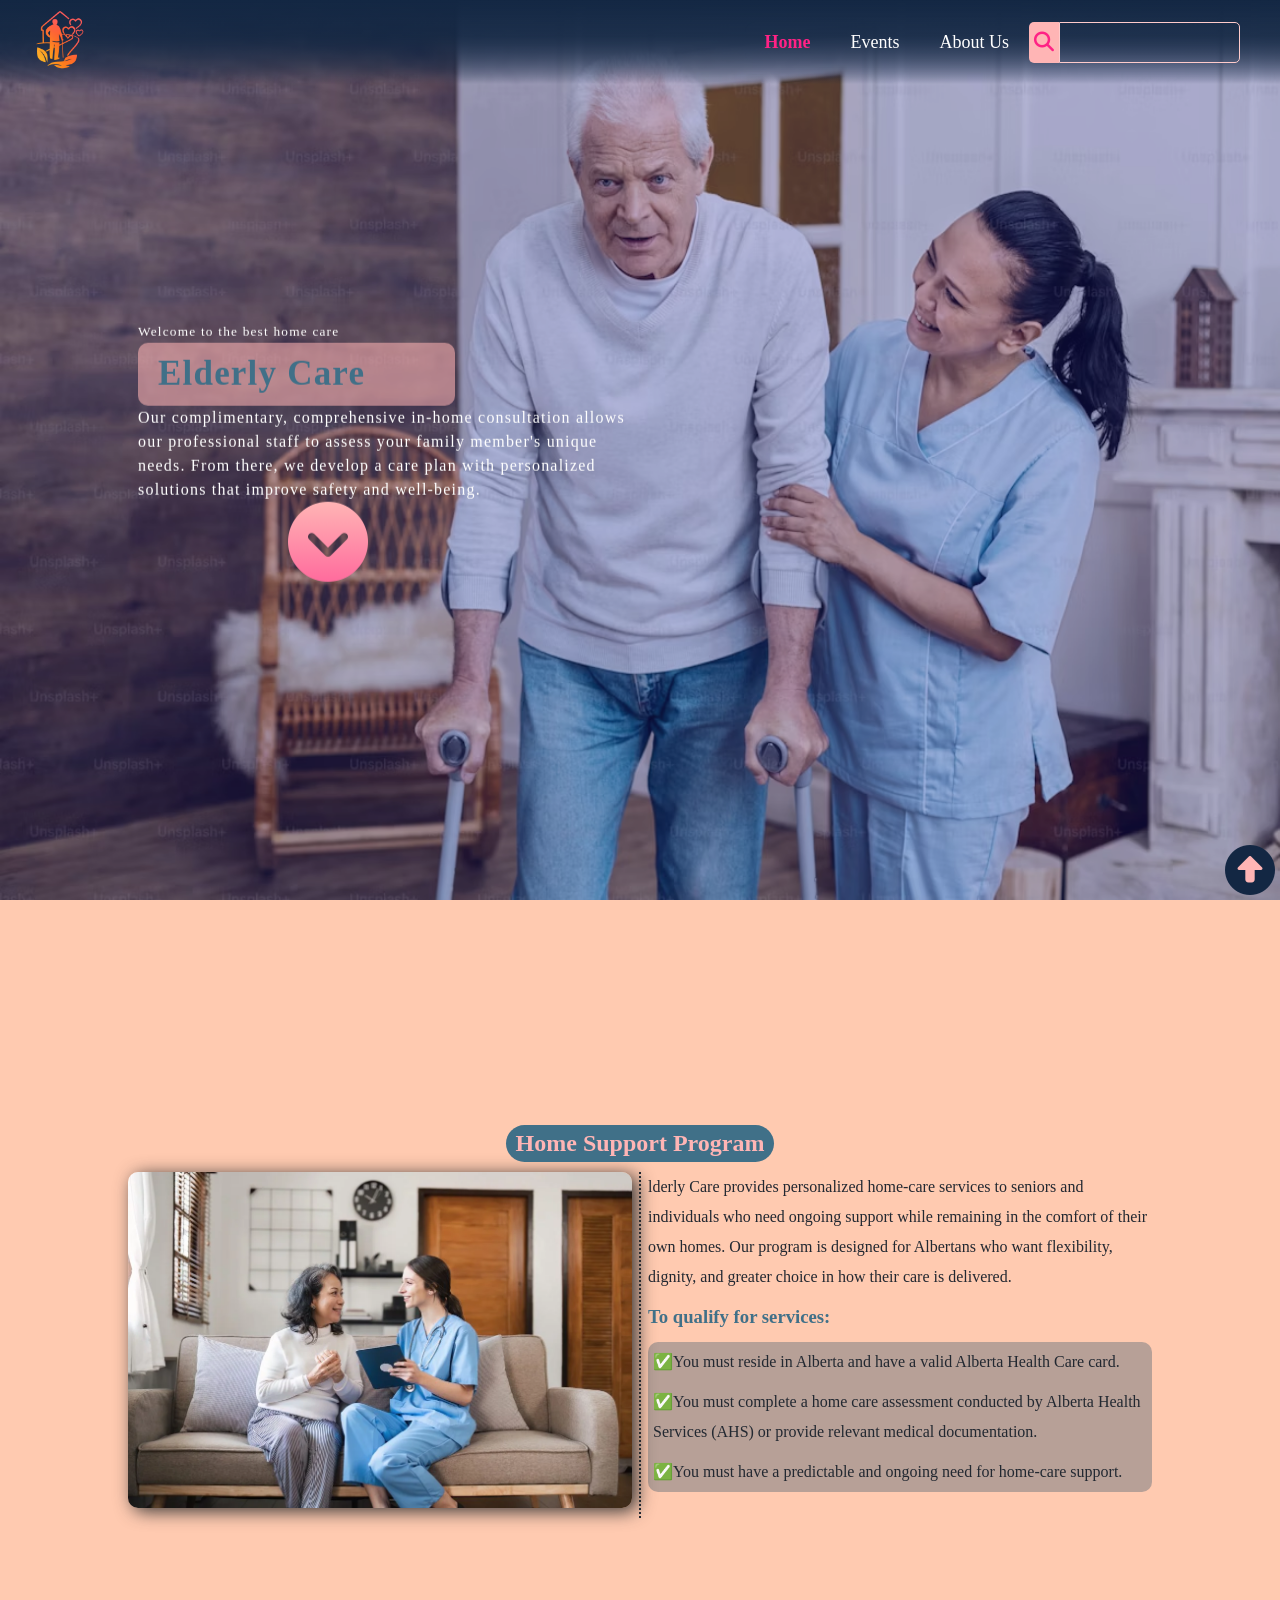
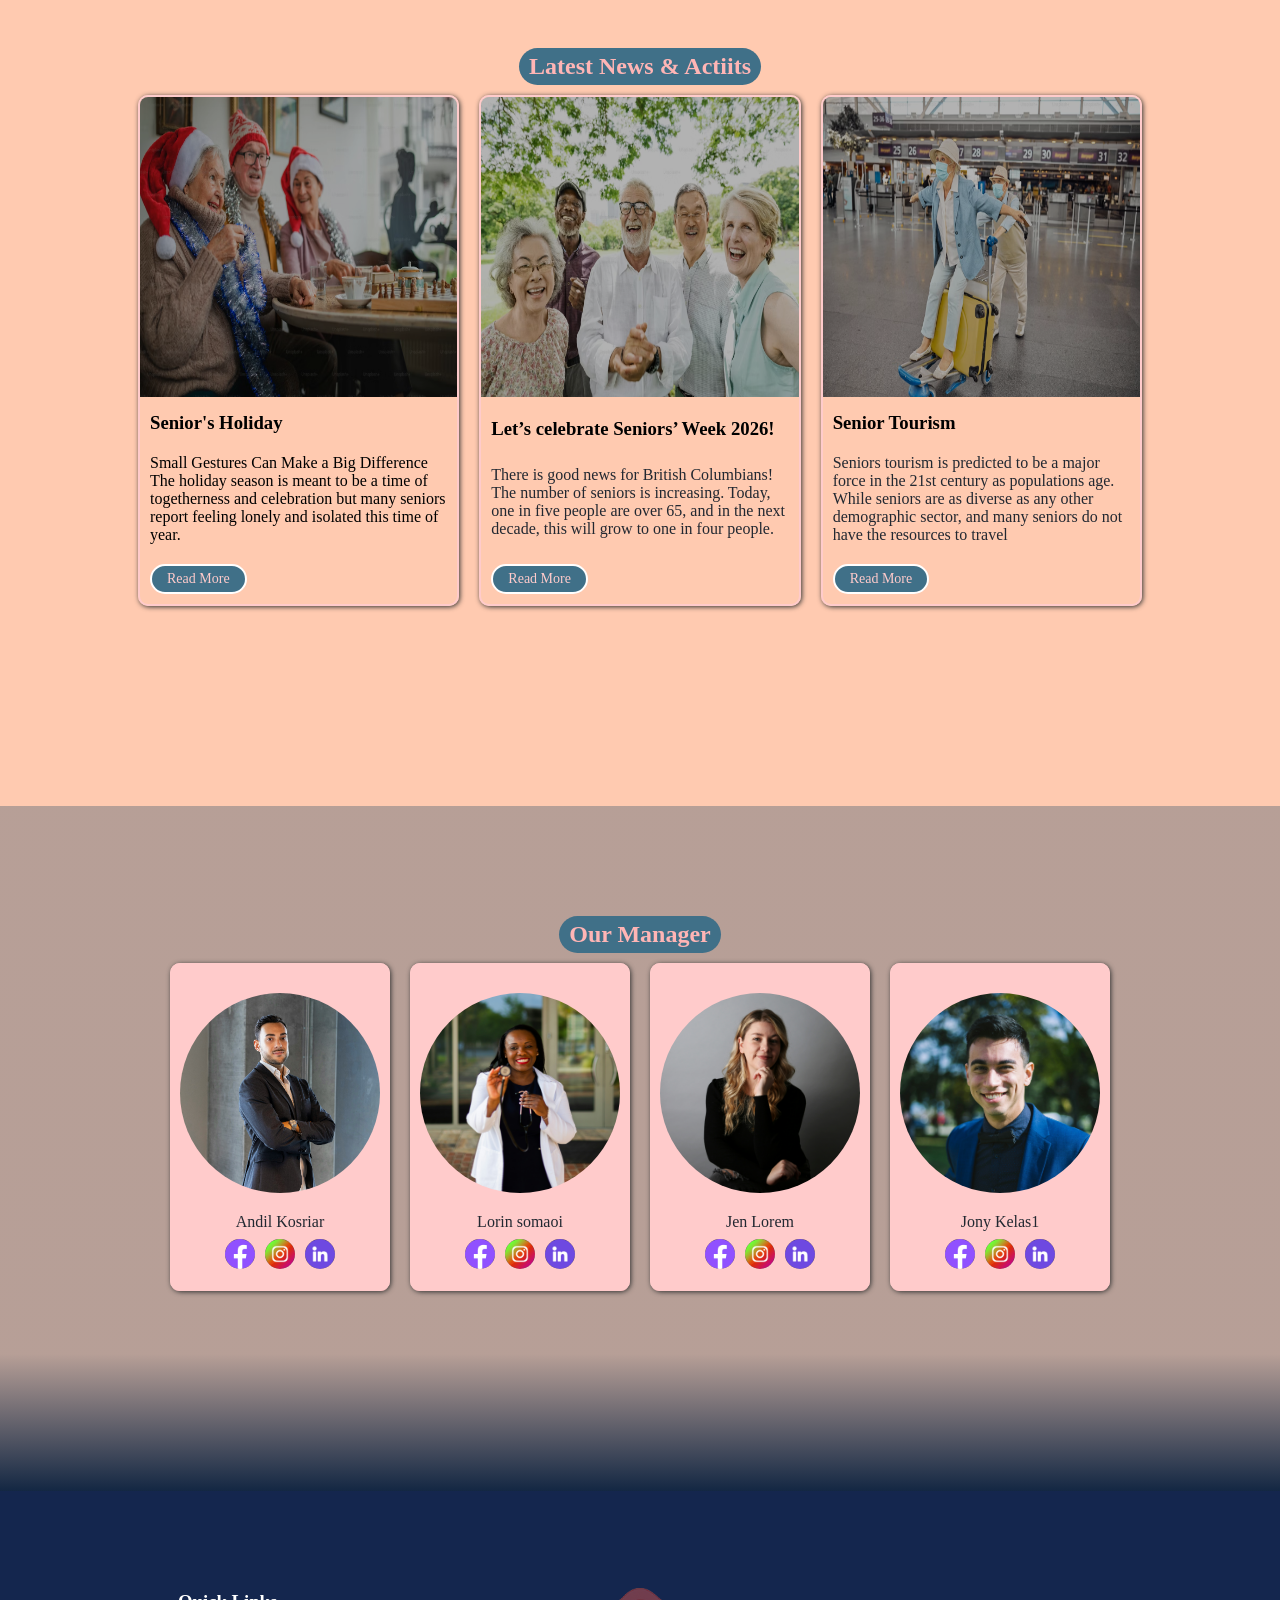
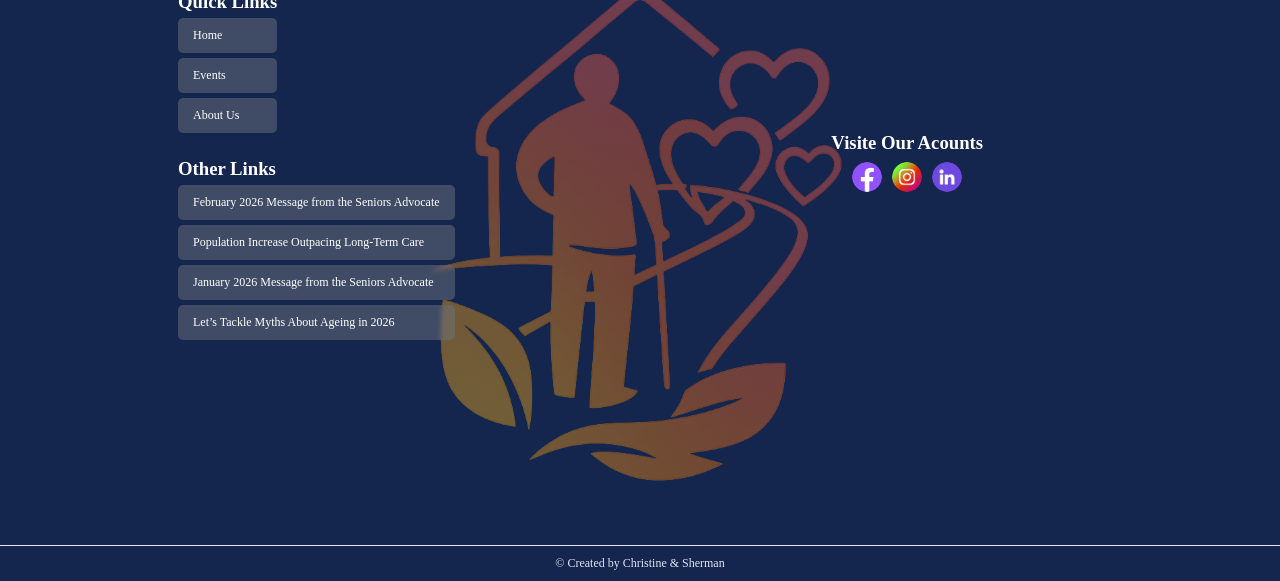
<file: index.html>
<!DOCTYPE html>
<html lang="en">
<head>
    <meta charset="UTF-8">
    <meta name="viewport" content="width=device-width, initial-scale=1.0">
    <link rel="stylesheet"href="https://cdnjs.cloudflare.com/ajax/libs/font-awesome/6.4.2/css/all.min.css"/>
    <link rel="stylesheet" href="./CSS/main.css">
    <link rel="stylesheet" href="./CSS/index.css">
    <title>Elderly Care</title>
</head>
<body id="top_body">
    <header>
       
        <div class="nav_box">
            <div class="logo"><img src="./assets/images/logo.png" alt="logo"></div>
            <label id="bar"><input type="checkbox"><i class="fa-solid fa-bars"></i><i class="fa-solid fa-xmark"></i></label>
            <nav>
                <a href="./index.html" class="acitev">Home</a>
                <a href="./events.html">Events</a>
                <a href="./about_us.html">About Us</a>
                <span><button><i class="fa-solid fa-magnifying-glass"></i></button><input type="search" name="search" id="search"></span>
            </nav>
        </div>
        <div class="container">
            <div>
                <small>Welcome to the best home care</small>
                <h1>Elderly Care</h1>
                <p>Our complimentary, comprehensive in-home consultation allows our professional staff to assess your family member's unique needs. From there, we develop a care plan with personalized solutions that improve safety and well-being.
                </p>
                <a href="#why_us"><i class="fa-solid fa-circle-chevron-down"></i></a>
            </div>
        </div>

    </header>
    <main>
        <div class="container">
            <section id="why_us">
                <h2>Home Support Program</h2>
                <div class="column_box">
                    <img src="./assets/images/index/why_us.png" alt="Elderly Care">
                    <p>lderly Care provides personalized home-care services to seniors and individuals who need ongoing support while remaining in the comfort of their own homes. Our program is designed for Albertans who want flexibility, dignity, and greater choice in how their care is delivered.</p>
                    <h3>To qualify for services:</h3>
                    <ul>
                        <li>You must reside in Alberta and have a valid Alberta Health Care card.</li>
                        <li>You must complete a home care assessment conducted by Alberta Health Services (AHS) or provide relevant medical documentation.</li>
                        <li>You must have a predictable and ongoing need for home-care support.</li>
                    </ul>
                </div>
            </section>
            <section id="latest">
                <h2>Latest News & Actiits</h2>
                <div class="card_box">
                    <div class="card card_shadow">
                        <div class="img_box">
                            <img src="./assets/images/index/senior_celebrate.png" alt="senior_celebrate">
                        </div>
                            <h3>Senior's Holiday</h3>
                            <p class="p">Small Gestures Can Make a Big Difference The holiday season is meant to be a time of togetherness and celebration but many seniors report feeling lonely and isolated this time of year.</p>
                            <a href="https://www.seniorsadvocatebc.ca/current-issues/reach-out-to-a-senior-this-holiday-season/" class="more" target="_blank">Read More</a>
                    </div>
                    <div class="card card_shadow">
<div class="img_box">
                            <img src="./assets/images/index/senior_week.png" alt="senior_week">
                        </div>
                            <h3>Let’s celebrate Seniors’ Week 2026!</h3>
                            <p class="p_">There is good news for British Columbians! The number of seniors is increasing. Today, one in five people are over 65, and in the next decade, this will grow to one in four people.</p>
                            <a href="https://www.seniorsadvocatebc.ca/app/uploads/sites/4/2025/06/STMT-Seniors-Week-2025-June-1-Final.pdf" class="more" target="_blank">Read More</a>
                    </div>
                    <div class="card card_shadow">
                    <div class="img_box">
                            <img src="./assets/images/index/senior_turism.png" alt="senior_turism">
                        </div>
                            <h3>Senior Tourism</h3>
                            <p class="p_">Seniors tourism is predicted to be a major force in the 21st century as populations age. While seniors are as diverse as any other demographic sector, and many seniors do not have the resources to travel</p>
                            <a href="https://www.acsedu.co.uk/info/hospitality-and-tourism/tourism/senior-tourism.aspx" class="more" target="_blank">Read More</a>
                    </div>
                </div>
            </section>
            </div>
            
            <section id="manager">
                <div class="container"></div>
                <h2>Our Manager</h2>
                <div class="card_box">
                    <div class="manager_card card_shadow">
                        <figure>
                            <img src="./assets/images/index/manager1.jpg" alt="senior_celebrate">
                            <figcaption class="p_">Andil Kosriar</figcaption>
                        </figure>
                        <div class="detail">
                            <ul>
                                <li>Oversees daily operations of the care home.</li>
                                <li>Ensures residents receive safe and respectful care.</li>
                                <li>Supports staff and improves care services.</li>
                            </ul>
                        </div>
                        <div class="social_acount">
                            <a href="#"><img class="icon_acount" src="./assets/images/facebook.png" alt="facebook"></a><a href="#"><img class="icon_acount" src="./assets/images/insta.png" alt="instegram"></a><a href="#"><img class="icon_acount" src="./assets/images/linked.png" alt="linkedin"></a>
                        </div>
                    </div>
                    <div class="manager_card card_shadow">
                        <figure>
                            <img src="./assets/images/index/manager2.jpg" alt="senior_week">
                            <figcaption class="p_">Lorin somaoi</figcaption>
                        </figure>
                        <div class="detail">
                            <ul>
                                <li>Organizes social activities for seniors.</li>
                                <li>Helps create a friendly and supportive environment.</li>
                                <li>Communicates with families about residents’ needs.</li>
                            </ul>
                        </div>
                        <div class="social_acount">
                            <a href="#"><img class="icon_acount" src="./assets/images/facebook.png" alt="facebook"></a>
                            <a href="#"><img class="icon_acount" src="./assets/images/insta.png" alt="instegram"></a>
                            <a href="#"><img class="icon_acount" src="./assets/images/linked.png" alt="linkedin"></a>
                        </div>
                    </div>
                    <div class="manager_card card_shadow">
                        <figure>
                            <img src="./assets/images/index/manager3.jpg" alt="senior_turism">
                            <figcaption class="p_">Jen Lorem</figcaption>
                        </figure>
                        <div class="detail">
                            <ul>
                                <li>Supervises caregiving staff and schedules.</li>
                                <li>Ensures high standards of care and safety.</li>
                                <li>Works to improve the quality of life for residents.</li>
                            </ul>
                        </div>
                        <div class="social_acount">
                            <a href="#"><img class="icon_acount" src="./assets/images/facebook.png" alt="facebook"></a>
                            <a href="#"><img class="icon_acount" src="./assets/images/insta.png" alt="instegram"></a>
                            <a href="#"><img class="icon_acount" src="./assets/images/linked.png" alt="linkedin"></a>
                        </div>
                    </div>
                    <div class="manager_card card_shadow">
                        <figure>
                            <img src="./assets/images/index/manager4.jpg" alt="senior_turism">
                            <figcaption class="p_">Jony Kelas1</figcaption>
                        </figure>
                        <div class="detail">
                            <ul>
                                <li>Manages healthcare programs for residents.</li>
                                <li>Coordinates with nurses and medical staff.</li>
                                <li>Focuses on residents’ comfort and wellbeing.</li>
                            </ul>
                        </div>
                        <div class="social_acount">
                            <a href="#"><img class="icon_acount" src="./assets/images/facebook.png" alt="facebook"></a>
                            <a href="#"><img class="icon_acount" src="./assets/images/insta.png" alt="instegram"></a>
                            <a href="#"><img class="icon_acount" src="./assets/images/linked.png" alt="linkedin"></a>
                        </div>
                    </div>
                </div>
        </div>
            </section>
        <a href="#top_body" class="goup"><i class="fa-solid fa-circle-up"></i></a>
    </main>
    <footer>
        <!-- <div class="logo"><img src="./assets/images/logo.png" alt="logo"></div> -->
        <section class="container">
            <div>
                <h3>Quick Links</h3>
                <ul>
                    <li><a href="./index.html">Home</a></li>
                    <li><a href="./events.html">Events</a></li>
                    <li><a href="./about_us.html">About Us</a></li>
                </ul>
            </div>
            <div>
                <h3>Visite Our Acounts</h3>
                <div class="social_acount">
                    <a href="#"><img class="icon_acount" src="./assets/images/facebook.png" alt="facebook"></a>
                    <a href="#"><img class="icon_acount" src="./assets/images/insta.png" alt="instegram"></a>
                    <a href="#"><img class="icon_acount" src="./assets/images/linked.png" alt="linkedin"></a>
                </div>
            </div>
            <div class="other_links">
                <h3>Other Links</h3>
                <ul>
                    <li><a href="https://www.seniorsadvocatebc.ca/current-issues/february-2026-message-from-the-seniors-advocate/" target="_blank">February 2026 Message from the Seniors Advocate</a></li>
                    <li><a href="https://www.seniorsadvocatebc.ca/current-issues/new-data-seniors-population-increase-outpacing-long-term-care/" target="_blank">Population Increase Outpacing Long-Term Care</a></li>
                    <li><a href="https://www.seniorsadvocatebc.ca/current-issues/january-2026-message-from-the-seniors-advocate/" target="_blank">January 2026 Message from the Seniors Advocate</a></li>
                    <li><a href="https://www.seniorsadvocatebc.ca/current-issues/january-2026-message-from-the-seniors-advocate/" target="_blank">Let’s Tackle Myths About Ageing in 2026</a></li>
                </ul>
            </div>
        </section>
        <div>
            <p>&copy; Created by Christine & Sherman</p>
        </div>
    </footer>
</body>
</html>
</file>
<file: CSS/main.css>
/* Main Colors */
:root{
--dark-background: #2A0038;     
--neutral-darker: #222831;       
--neutral-darkerrimary: #132743; 
--neutral-dark: #393e46;        
--secondary: #407088;         
--backdrop-merror: #6d737d7e;   
--layout-back:#2020a04c;
--action: #ff2285;             
--accent: #ffb5b5;              
--accent-transparent: #ffb5b592; 
--highlight: #ffcab0;          
--light-accent: #ffcbcb;        
}
/* some resets  */
*{
    box-sizing: border-box;
    padding: 0;
    margin: 0;
    scroll-behavior: smooth;
}
body::-webkit-scrollbar{
    width: 1vw;
    background-color:var(--neutral-darkerrimary);
    padding: 5px;
}
body scrollbar-thumb{
    
    background-color: var(--accent);
    border-radius: 10px;
    border-width: .3vw .3vw;
    border-color: var(--neutral-darkerrimary);
    border-style: solid;
}
body::-webkit-scrollbar-thumb{
    background-color: var(--accent);
    border-radius: 10px;
    border-width: .3vw .3vw;
    border-color: var(--neutral-darkerrimary);
    border-style: solid;
}
body{
    background-color: var(--accent);
    font-family: "Love Ya Like A Sister", cursive;
}
a{
    text-decoration: none;
}
/* mobile version */
/* Container with 95% width */
.container{
    width: 95%;
    margin: 0  auto;
    position: relative;
    z-index: 2;
}
/* Header section  */
header{
    height: 40vh;
    background-image: url("../assets/images/events/header_image3.png");
    background-size: 100vw 40vh;
    background-repeat: no-repeat;
    border-radius: 0 0 10vh ;
    position: relative;
    overflow: hidden;
    
}
header::before, #specia_event::before{
    content: "";
    position: absolute;
    width: 100%;
    height: 100%;
    top: 0;
    left: 0;
    background-color: var(--layout-back);
    z-index: 1;
}
.nav_box{
    position: relative;
    z-index: 4;
}
.logo img{
width: 50px;
}
#bar{
    position: fixed;
    top: 10px;
    right: 10px;
    color: white;
}
#bar input{
    display: none;
}
#bar i.fa-xmark{
    display: none;
}
nav{
    position: fixed;
    top: 30px;
    right: 0;
    display: flex;
    flex-direction: column;
    gap: 10px;
    color: #ffcab0;
    background-color: var(--backdrop-merror);
    backdrop-filter: blur(5px);
    padding: 5px;
    border-radius: 10px 0 0 10px;
    transform: translateX(100%);
    transition: .3s;
    z-index: 1000;
}
#bar:has(input:checked)+ nav{
transform: translateX(0%);
}
nav a{
    color: var(--accent);
    background-color: var(--backdrop-merror);
    padding: 10px;
}
nav a.acitev{
    color: var(--action);
    font-weight: 700;
}

nav span{
    display: inline-flex;
    align-items: stretch;

}
nav span button{
    border: none;
    color: var(--action);
    font-size: 20px;
    background-color: var(--accent);
    padding: 5px;
    border-radius: 5px 0 0 5px;
    cursor: pointer;
}
nav input{
    padding: 5px;
    background: transparent;
    border: 1px solid var(--light-accent);
    color: var(--light-accent);
    outline: none;
    border-radius: 0 5px 5px 0;
}
header .container > div{
    position: relative;
    top: 10px;
}
header .container h1{
    background-color: var(--accent-transparent);
    padding:5px 90px 5px 20px;
    width:max-content;
    border-radius: 10px;
    backdrop-filter: blur(3px);
    color: white;
}

.book_event{
    width: max-content;
    background-color: lightgreen;
    padding: 5px 20px;
    border-radius: 50px;
    color: black;
    transition: .3s;
    cursor: pointer;
    display: block;
    margin: 10px 0;
}
/* End Header */
/* Main section */
section{
    padding: 20px 0;
}
section > h2, section > h1{
    padding: 10px;
    background-color: var(--secondary);
    color: var(--accent);
    width: max-content;
    margin:10px auto;
    padding: 5px 10px;
    border-radius: 50px;
    position: relative;
    z-index: 4;
}

/* Read More button */
.more{
    text-decoration: none;
    color: var(--light-accent);
    display: inline-block;
    margin: 10px 0 ;
    padding: 5px 15px;
    border: 2px solid white;
    border-radius: 100px;
    font-size: 14px;
    font-weight:100 !important;
     background-color:var(--secondary);
    transition: .3s ;
}
.more:hover{
    background-color:var(--highlight);
    transform: scale(1.05) translate(-1px, -1px);
    box-shadow: 1px 1px 3px black;
    color: var(--secondary);
}

/* End Main section */
/* Footer */
img.icon_acount {
    width: 30px;
    height: 30px;
    filter: hue-rotate(45deg)  drop-shadow(0px 0px 0px #33333300);
    transition: .4s;
    border-radius: 50%;
}
img.icon_acount:hover{
    filter: hue-rotate(0deg) drop-shadow(2px 2px 3px #333);
    transform: translateY(-5px);
}
.social_acount {
    display: flex;
    gap: 10px;
    justify-content: center;
    align-items: center;
    height: 50px;
}
footer {
    background-color: var(--neutral-darkerrimary);
    position: relative;
}
footer::before{
    content: "";
    position: absolute;
    top: 0;
    left: 0;
    width: 100%;
    height: 100%;
    background-color: var(--layout-back);
    opacity: .4;
    background-image: url("../assets/images/logo.png");
    background-repeat: no-repeat;
    background-size: contain;
    background-position: center;
}
footer section {
    display: grid;
    gap: 20px;
    padding-left: 50px;
    padding-right: 50px;
    color: white;
}
footer > section > div > ul{
    list-style-type: none;
}

footer > section > div > ul li{
    font-size: 12px;
    margin: 5px 0;
    /* border:1px solid var(--action); */
    background-color: var(--backdrop-merror);
    backdrop-filter: blur(2px);
    border-radius: 5px;
    padding: 5px;
}

footer > section > div > ul li a{
    color: white;
    text-decoration: none;
    position: relative;
    z-index: 2;
    padding: 5px 10px;
    display: block;
}
footer > div{
    border-top: 1px solid;
    padding: 10px;
    color: white;
    font-size: 12px;
    text-align: center;
}


.goup {
    position: fixed;
    bottom: 10px;
    z-index: 100;
    right: 10px;
    font-size: 30px;
    border: none;
    color: var(--neutral-darkerrimary);
    /* fill inside the arrow */
    background-color: var(--accent);
    width: 20px;
    height: 20px;
    border-radius: 20px;
    display: flex;
    justify-content: center;
    align-items: center;
}

/* #End Footer */
/* End Mobile */

/* Tablet */
@media (min-width: 768px) { 
    /* Header Tablet */
header{
        height: 60vh;
        border-radius: 0 0 30vh 0;
        background-size: 100vw 60vh;
    }
    #bar{
    display: none;
}
.nav_box {
    position: fixed;
    top: 0px;
    padding: 0 40px 0 20px;
    z-index: 4000;
    display: flex;
    justify-content: space-between;
    align-items: center;
    width: 100%;
    background-image:linear-gradient(var(--neutral-darkerrimary), 80%, #b500b200);
}
.logo img{
width: 60px;
}
nav{
    position: static;
    flex-direction: row;
    gap: 0px;
    background-color: transparent;
    backdrop-filter: blur(0px);
    padding: 0px;
    transform: translateX(0%);
}
nav a{
    background-color: transparent;
    position: relative;
        margin: 0 10px;
    color: white;
    text-decoration: none;
    font-size: 18px;
    position: relative;

}
nav a:before{
    content: "";
    width: 0%; /* Start with 0 width */
    position: absolute;
    left: 50%; /* Start from the center */
    top: 5px;
    transform: translateX(-50%); /* take back to center the line */
    height: 2px;
    background: var(--light-accent);
    transition: .2s;/* Smooth transition */
}
nav a:hover:before{
    width: 100%;
}
header .container > div{
    top: 100px;
}
.book_event:hover{
    background-color: rgb(48, 206, 48);
    color: white;
}
/* End Header Tablet */

/* Main Tablet */
section{
    padding: 50px 0;
}
.own_event{
    padding-top: 50px;
}
/* End Main Tablet */
/* Footer Tablet */

footer section {
    grid-template-areas: "quickLink  main"
                            "other  main" ;
    justify-items: start;
    align-items: center;
}
footer > section > div:nth-child(1){
    grid-area: quickLink;
}
footer > section > div:nth-child(2){
    grid-area: main;
    justify-self: center;
}
footer > section > div:nth-child(3){
    grid-area: other;
}

footer > section > div > ul li{

position: relative;
overflow: hidden;
}
footer > section > div > ul li:before{
    content: "";
    position: absolute;
    width: 0%;
    height: 2500%;
    top: 50%;
    left: -50px;
    z-index: 1;
    translate:0 -50% ;
    transform: rotate(-45deg);
    background-color: var(--secondary);
    transition: .8s;
}
footer > section > div > ul li:hover::before{
    width: 200%;
}
/* End Footer Tablet */
.goup {
    font-size: 50px;
    /* fill inside the arrow */
    width: 40px;
    height: 40px;
    border-radius: 40px;
}
}

/* Laptop */
@media (min-width: 992px) { 
    /* Header Laptop */
      .container{
         width: 80%;
    }
 header{
        height: 100vh;
        border-radius: 0 0 50vh 0;
        background-size: 100vw 100vh;
    }

.logo img{
width: 80px;
}
header .container > div{
    top: 50vh;
    transform:translateY(-50%)
}
/* End Header Laptop   */

}
</file>
<file: CSS/index.css>
:root{
--neutral-darkerrimary: #132743;  
--secondary: #407088; 
--layout-back:#2020a04c;
--accent: #ffb5b5;   
--accent-transparent: #ffb5b592; 
--highlight: #ffcab0; 
--action: #ff2285;   
--light-accent: #ffcbcb; 
--dark-background: #2A0038; 
--neutral-dark: #393e46;    
--neutral-darker: #222831;
--backdrop-merror: #6d737d7e; 

}
*{
    padding: 0;
    margin: 0;
    box-sizing: border-box;
    scroll-behavior: smooth;
}

body{
    /* font-family: Arial, Helvetica, sans-serif; */
}

/* Start Header */
header{
    background-image: url("../assets/images/index/header_image2.png");
    border-radius: 0 !important;
    overflow: visible;
}
header .container div {
    position: relative;
    z-index: 2;
    top: 33vh;
    left: 0;
    width: 100%;
    color: white;
    transform: translateY(-50%);
    line-height: 1.5;
    letter-spacing: 1.2px;
    background: var(--backdrop-merror);
    backdrop-filter: blur(10px);
    padding: 10px;
    z-index: 222;
    border-radius: 10px;
}
header .container div h1{
    background-color: var(--accent-transparent);
    padding:5px 90px 5px 20px;
    width:max-content;
    border-radius: 10px;
    font-size:20px;
    backdrop-filter: blur(3px);
}
header .container div h1{
    color:var(--secondary)
}
header .container div p{
    /* backdrop-filter: blur(10px); */

}
a[href*="why_us"] i{
   display: none;
    
}
@keyframes slidedown{
   0%, 65%, 100%{
    transform: translateY(-10px);
    background-position: bottom;
   }
  
    50%,75%{
    transform: translateY(10px);
    background-position: top;
   }
  80%{
    transform: translateY(-5px);
  }
  90%{
    transform: translateY(5px);
  }
}
/************* End Header *************/
/************* Start Main *************/
main {
    background: var(--highlight);
    padding: 120px 0 0;
}
main .container {
    /* padding:0 10px; */
}
section {
    padding: 100px 10px 200px;
    position: relative;
}
#why_us{
    padding: 20px 0 !important;
    /* column-count: 2; */
}
.column_box{
    column-count: 1;
    column-rule: 2px dotted ;
    line-height: 30px;
    color: var(--neutral-darker);
}

element.style {
    border: 2px solid white;
    border-bottom: none;
    border-radius: 10px 10px 0 0;
    box-shadow: 0px 1px 7px #333;
}


.column_box img{
    border: 2px solid white;
    border-bottom: none;
    border-radius: 10px 10px 0 0;
    box-shadow: 0px 1px 7px #333;
    width: 100%;
    height: 100%;
}
.column_box p{
    border: 2px solid white;
    margin-top: -18px;
    border-top: none;
    padding: 17px 7px 0;
    background: aliceblue;
    box-shadow: inset 0px 0px 10px #333, 0px 0px 7px #333;
    border-radius: 0 0 10px 10px;
}
.column_box h3{
    padding: 10px 0;
    color: var(--secondary);
}
.column_box ul{
    list-style-position: inside;
    list-style-type: "✅";
    background-color: var(--backdrop-merror);
    border-radius: 10px;
}
.column_box ul li{
    padding: 5px;

}
#latest{
    z-index: 4;
    /* background-image:linear-gradient(var(--accent) 80%,var(--backdrop-merror)90% ) ; */
}

.card_box {
    display: flex;
    flex-wrap: wrap;
    gap: 20px;
    align-items: stretch;
    justify-content: space-around;
}
.card {
    width: 100%;
    border: 2px solid var(--light-accent);
    border-radius: 10px;
    overflow: hidden;
    display: flex;
    flex-direction: column;
    align-items: start;
    justify-content: space-between;
    gap: 0px;
}

.card_shadow{
    transition: .3s;
    box-shadow: 1px 1px 5px 0px #333;
}
.card_shadow:hover{
    transform: translateY(-5px);
    box-shadow: 2px 2px 30px 3px #333;
}
.card > *:not(.img_box){
    margin: 10px;
}
.img_box{
    overflow: hidden;
    padding: 0 !important;
}
.card img {
    width: 100%;
    height: 300px;
    filter: brightness(.7);
    transition: 1.5s;
}

.more{
    /* text-decoration: none;
    color: var(--light-accent);
    display: inline-block;
    margin: 10px 0 ;
    padding: 5px 15px;
    border: 2px solid white;
    border-radius: 100px;
    font-size: 14px;
    font-weight:100 !important;
     background-color:var(--secondary);
    transition: .3s ; */
}

.more:hover{
    /* background-color:var(--highlight);
    transform: scale(1.05) translate(-1px, -1px);
    box-shadow: 1px 1px 3px black;
    color: var(--secondary); */
}
.card:hover img{
    filter:brightness(1);
    transform: scale(1.2);
}
.card > div {
    font-size: 18px;
    word-spacing: 4px;
    padding: 10px;
    width: 100%;
}
.p_{
    color: var(--neutral-darker);
}
.card > div > h3 {
    color: var(--neutral-dark);
    margin-bottom: 15px;
}
/* Manager section */
#manager{
    
    background-image: url("../assets/images/index/office_managers.jpg");
    background-repeat: no-repeat;
    background-size: cover;
    background-attachment: fixed;
    position: relative;
}
#manager::before{
content: "";
position: absolute;
width: 100%;
height: 100%;
background-image:linear-gradient(var(--backdrop-merror) 80%, var(--neutral-darkerrimary)) ;
top: 0;
left: 0;
z-index: 1;
}
#manager .card_box{
     display: grid;
    
    position: relative;
    z-index: 2;
    justify-content: center !important;
    
}
.manager_card {
    display: grid;
    grid-template-columns: 1fr 1fr;
    border-radius: 10px;
    overflow: hidden;
    padding: 10px;
    background-color: var(--light-accent);
    position: relative;
}

.manager_card figure {
    grid-row: span 1;
    text-align: center;
    position: relative;
    z-index: 2;
}

.manager_card figure img {
    width: 130px;
    height: 130px;
    margin: 20px auto;
    display: block;
    border-radius: 50%;
    transition: .3s;
}
.manager_card:hover figure img{
transform: scale(0.95);
}
img.icon_acount {
    /* width: 30px;
    height: 30px;
    filter: hue-rotate(45deg)  drop-shadow(0px 0px 0px #33333300);
    transition: .4s;
    border-radius: 50%; */
}
img.icon_acount:hover{
    /* filter: hue-rotate(0deg) drop-shadow(2px 2px 3px #333);
    transform: translateY(-5px); */
}
.social_acount {
    
    position: relative;
    z-index: 2;
    order: 2;
    
}


 .detail {
    position: relative;
    z-index: 2;
    transform: rotateX(0deg);
    top: 0;
    background: none;
    padding: 10px;
    width: 100%;
    grid-row: span 2;
    left: 0;
}
.detail ul{
    padding: 0;
    /* list-style: none; */
    list-style-position: inside;
}
.detail ul li{
    padding: 0;
}

@keyframes nodrop {
    from{
        transform: rotateX(0deg);
    }
    to{
        transform: rotateX(-90deg);
    }
}
@media screen and (min-width: 480px) {
   .manager_card figure{
    grid-row: span 3;
    text-align: center;
    position: relative;
    z-index: 2;

}

.detail {

    position: relative;
    z-index: 2;
    transform: rotateX(0deg) ;
    top: 0;
    background: none;
    order: 1;
    padding: 10px;
    width: 100%;
    left: 0;
}

}
@media screen and (min-width:768px){

header .container div {
    top: 50vh;
    width: 40vw;
    transform: translateY(-50%);
    backdrop-filter: blur(0px);
    background-color: transparent;
}
header .container div h1{
    font-size: 35px;
}
header .container div p {
      backdrop-filter: blur(10px);
}

a[href*="why_us"] i{
    display: block;
    color: white;
    font-size: 80px;
    position: relative;
    left: 150px;
    animation: slidedown 2s infinite ease-out;
    background-clip:text ;
    -webkit-text-fill-color: transparent;
    background-image: linear-gradient(var(--accent),  var(--action));
    background-size: 200% 200%;
    background-position: top;
    
}


main {
    padding: 195px 0 0;
}

.column_box{
    column-count: 2;
}


.column_box img{
    border:none;
    border-radius: 10px;
    box-shadow: 5px 3px 18px #333;
}
.column_box p{
    border: none;
    margin-top: 0;
    padding: 0;
    background: none;
    box-shadow: none;
    border-radius: 0 0 10px 10px;
}



#manager .card_box{
    grid-template-columns: auto auto;
}

    .card {
        width: 48%;
    }





.manager_card figure img {
    width: 200px;
    height: 200px;
}


}

@media screen and (min-width:992px){
    .card_box {
    flex-wrap: nowrap;
}
.card {
    width: 33%;
}


.manager_card {
    display: block;
    border-radius: 10px;
    overflow: visible;
    border-radius: 10px;
    perspective: 300px;
}
#manager .card_box{
    grid-template-columns: repeat(4, auto);
}

.manager_card.card_shadow:before {
    content: "";
    position: absolute;
    width: 100%;
    height: 100%;
    top: 0;
    left: 0;
    background: inherit;
    z-index: 1;
    border-radius: 10px;
}


.detail {
    position: absolute;
    top: 100%;
    z-index: 0;
    transform: rotateX(-90deg) ;
    transform-origin: top left;
  transition: transform 1s;
  animation-name: nodrop;
    animation-duration: .3s;  
    background-color: var(--accent-transparent);
  animation-fill-mode: forwards;
  color: var(--neutral-darker);
  backdrop-filter: blur(6px);
  border-radius: 10px;
}


.manager_card:hover .detail{
      animation: dropcart 0.8s forwards;
      border-radius: 0 0 10px 10px;
}
.manager_card:hover, .manager_card:hover .manager_card.card_shadow:before{
    border-radius: 10px 10px 0 0 !important;
}
@keyframes dropcart {
       0%{
    transform: rotateX(-90deg);
       }
       50%{
transform: rotateX(10deg);
       }

       70%{
        transform: rotateX(-5deg);
       }
       80%{
        transform: rotateX(5deg);
       }
       90%{
        transform: rotateX(-5deg);
       }
       100%{
        transform: rotateX(0deg);
       }
}
.detail ul{
    padding: 0;
    list-style-position: inside;
    color: white;
}
}
</file>
